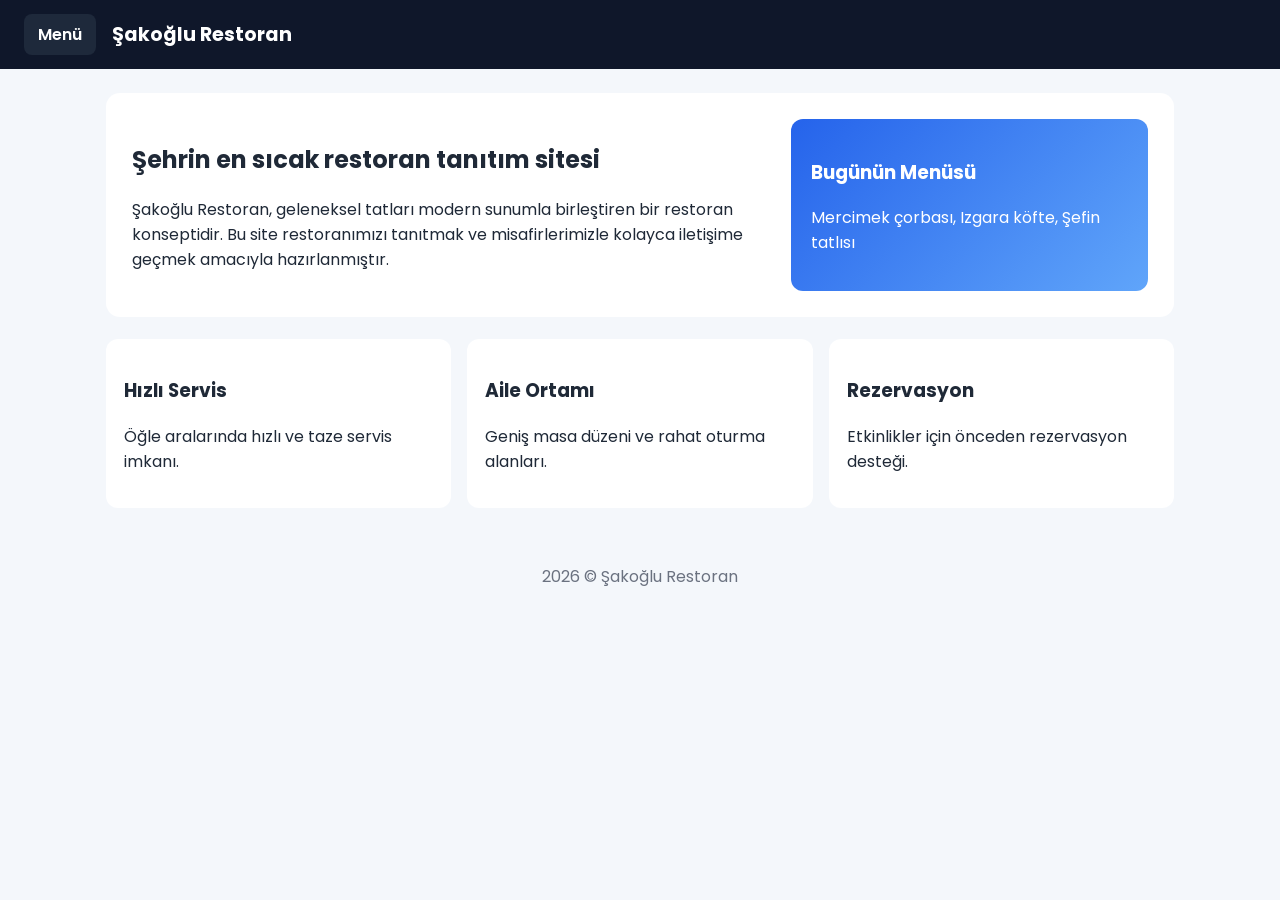
<file: index.html>
<!DOCTYPE html>
<html lang="tr">
<head>
  <meta charset="UTF-8" />
  <meta name="viewport" content="width=device-width, initial-scale=1.0" />
  <title>Şakoğlu Restoran | Ana Sayfa</title>
  <link rel="stylesheet" href="base.css" />
  <link rel="stylesheet" href="ana-sayfa.css" />
</head>
<body>
  <header class="topbar">
    <details class="menu">
      <summary>Menü</summary>
      <nav class="menu-links">
        <a class="active" href="index.html">Ana Sayfa</a>
        <a href="hizmetler.html">Hizmetler</a>
        <a href="galeri.html">Galeri</a>
        <a href="iletisim.html">İletişim</a>
      </nav>
    </details>
    <div class="logo">Şakoğlu Restoran</div>
  </header>

  <main>
    <section class="hero">
      <div class="hero-text">
        <h1>Şehrin en sıcak restoran tanıtım sitesi</h1>
        <p>
          Şakoğlu Restoran, geleneksel tatları modern sunumla birleştiren bir restoran
          konseptidir. Bu site restoranımızı tanıtmak ve misafirlerimizle kolayca
          iletişime geçmek amacıyla hazırlanmıştır.
        </p>
      </div>
      <aside class="hero-box">
        <h3>Bugünün Menüsü</h3>
        <p>Mercimek çorbası, Izgara köfte, Şefin tatlısı</p>
      </aside>
    </section>

    <section class="services">
      <article class="card">
        <h3>Hızlı Servis</h3>
        <p>Öğle aralarında hızlı ve taze servis imkanı.</p>
      </article>
      <article class="card">
        <h3>Aile Ortamı</h3>
        <p>Geniş masa düzeni ve rahat oturma alanları.</p>
      </article>
      <article class="card">
        <h3>Rezervasyon</h3>
        <p>Etkinlikler için önceden rezervasyon desteği.</p>
      </article>
    </section>
  </main>

  <footer>2026 © Şakoğlu Restoran</footer>
</body>
</html>
</file>
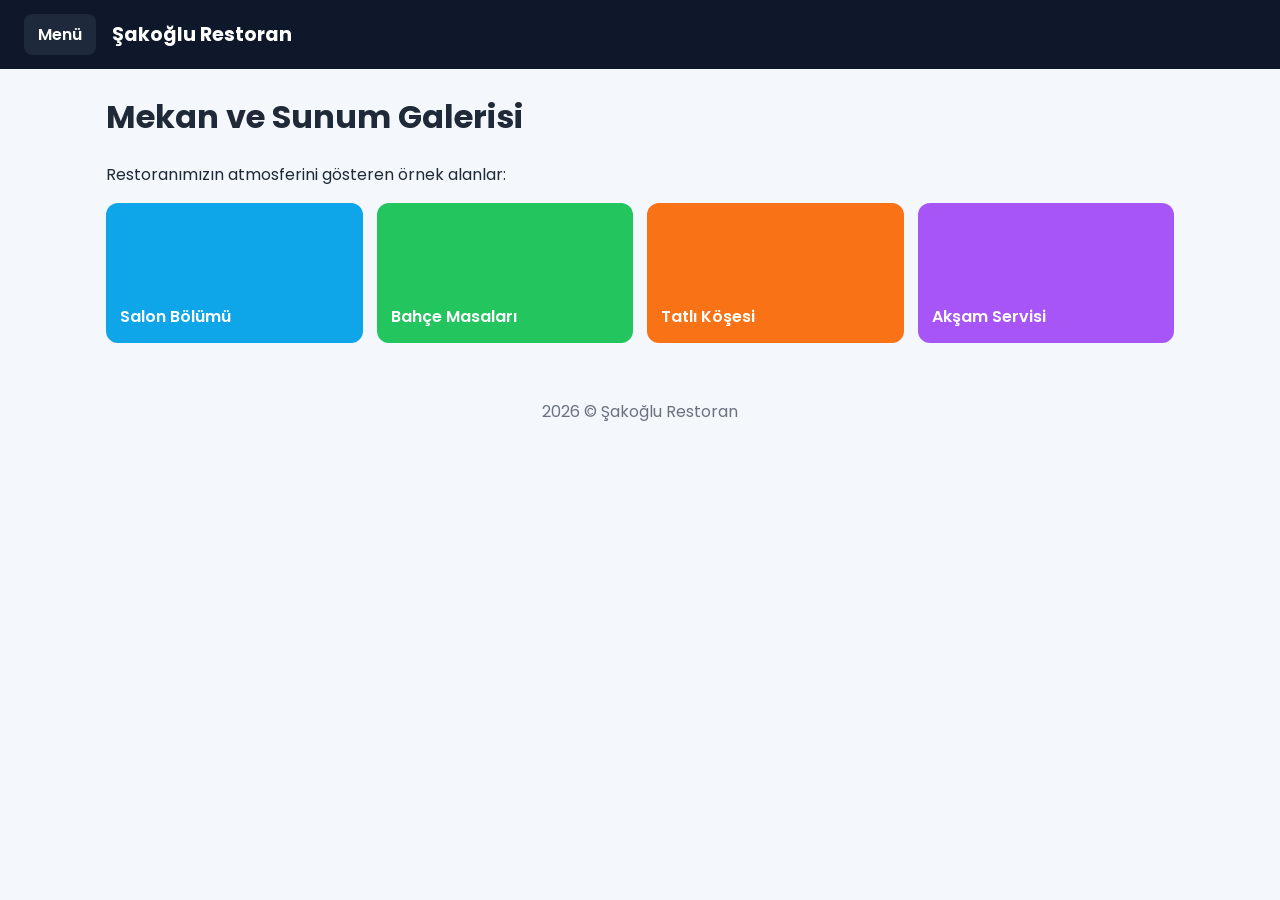
<file: galeri.html>
<!DOCTYPE html>
<html lang="tr">
<head>
  <meta charset="UTF-8" />
  <meta name="viewport" content="width=device-width, initial-scale=1.0" />
  <title>Şakoğlu Restoran | Galeri</title>
  <link rel="stylesheet" href="base.css" />
  <link rel="stylesheet" href="galeri.css" />
</head>
<body>
  <header class="topbar">
    <details class="menu">
      <summary>Menü</summary>
      <nav class="menu-links">
        <a href="index.html">Ana Sayfa</a>
        <a href="hizmetler.html">Hizmetler</a>
        <a class="active" href="galeri.html">Galeri</a>
        <a href="iletisim.html">İletişim</a>
      </nav>
    </details>
    <div class="logo">Şakoğlu Restoran</div>
  </header>

  <main>
    <h1>Mekan ve Sunum Galerisi</h1>
    <p>Restoranımızın atmosferini gösteren örnek alanlar:</p>

    <section class="gallery">
      <div class="gallery-item g1">Salon Bölümü</div>
      <div class="gallery-item g2">Bahçe Masaları</div>
      <div class="gallery-item g3">Tatlı Köşesi</div>
      <div class="gallery-item g4">Akşam Servisi</div>
    </section>
  </main>

  <footer>2026 © Şakoğlu Restoran</footer>
</body>
</html>
</file>
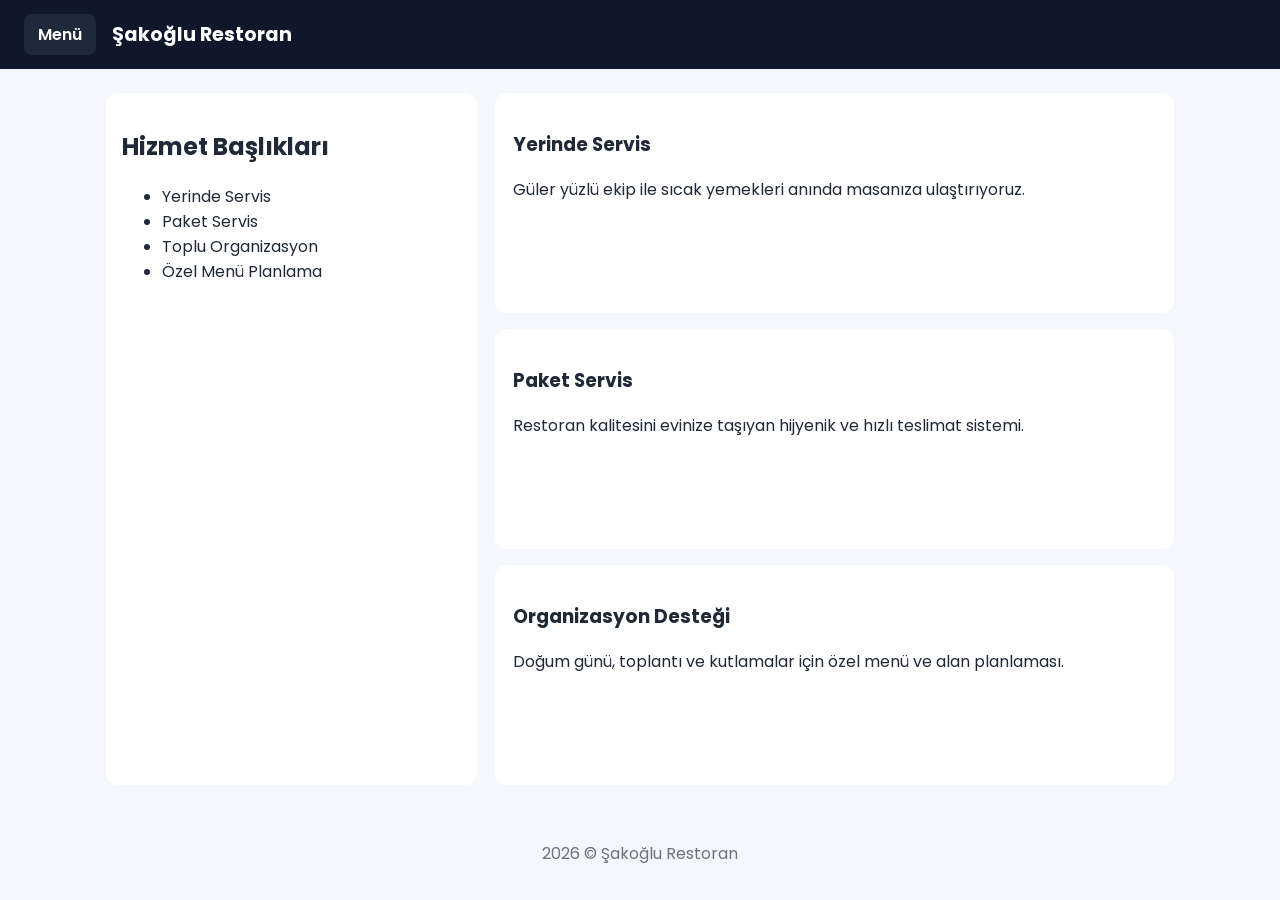
<file: hizmetler.html>
<!DOCTYPE html>
<html lang="tr">
<head>
  <meta charset="UTF-8" />
  <meta name="viewport" content="width=device-width, initial-scale=1.0" />
  <title>Şakoğlu Restoran | Hizmetler</title>
  <link rel="stylesheet" href="base.css" />
  <link rel="stylesheet" href="hizmetler.css" />
</head>
<body>
  <header class="topbar">
    <details class="menu">
      <summary>Menü</summary>
      <nav class="menu-links">
        <a href="index.html">Ana Sayfa</a>
        <a class="active" href="hizmetler.html">Hizmetler</a>
        <a href="galeri.html">Galeri</a>
        <a href="iletisim.html">İletişim</a>
      </nav>
    </details>
    <div class="logo">Şakoğlu Restoran</div>
  </header>

  <main>
    <section class="split-layout">
      <aside class="sidebar">
        <h2>Hizmet Başlıkları</h2>
        <ul>
          <li>Yerinde Servis</li>
          <li>Paket Servis</li>
          <li>Toplu Organizasyon</li>
          <li>Özel Menü Planlama</li>
        </ul>
      </aside>

      <section class="content">
        <article class="card">
          <h3>Yerinde Servis</h3>
          <p>
            Güler yüzlü ekip ile sıcak yemekleri anında masanıza ulaştırıyoruz.
          </p>
        </article>
        <article class="card">
          <h3>Paket Servis</h3>
          <p>
            Restoran kalitesini evinize taşıyan hijyenik ve hızlı teslimat sistemi.
          </p>
        </article>
        <article class="card">
          <h3>Organizasyon Desteği</h3>
          <p>
            Doğum günü, toplantı ve kutlamalar için özel menü ve alan planlaması.
          </p>
        </article>
      </section>
    </section>
  </main>

  <footer>2026 © Şakoğlu Restoran</footer>
</body>
</html>
</file>
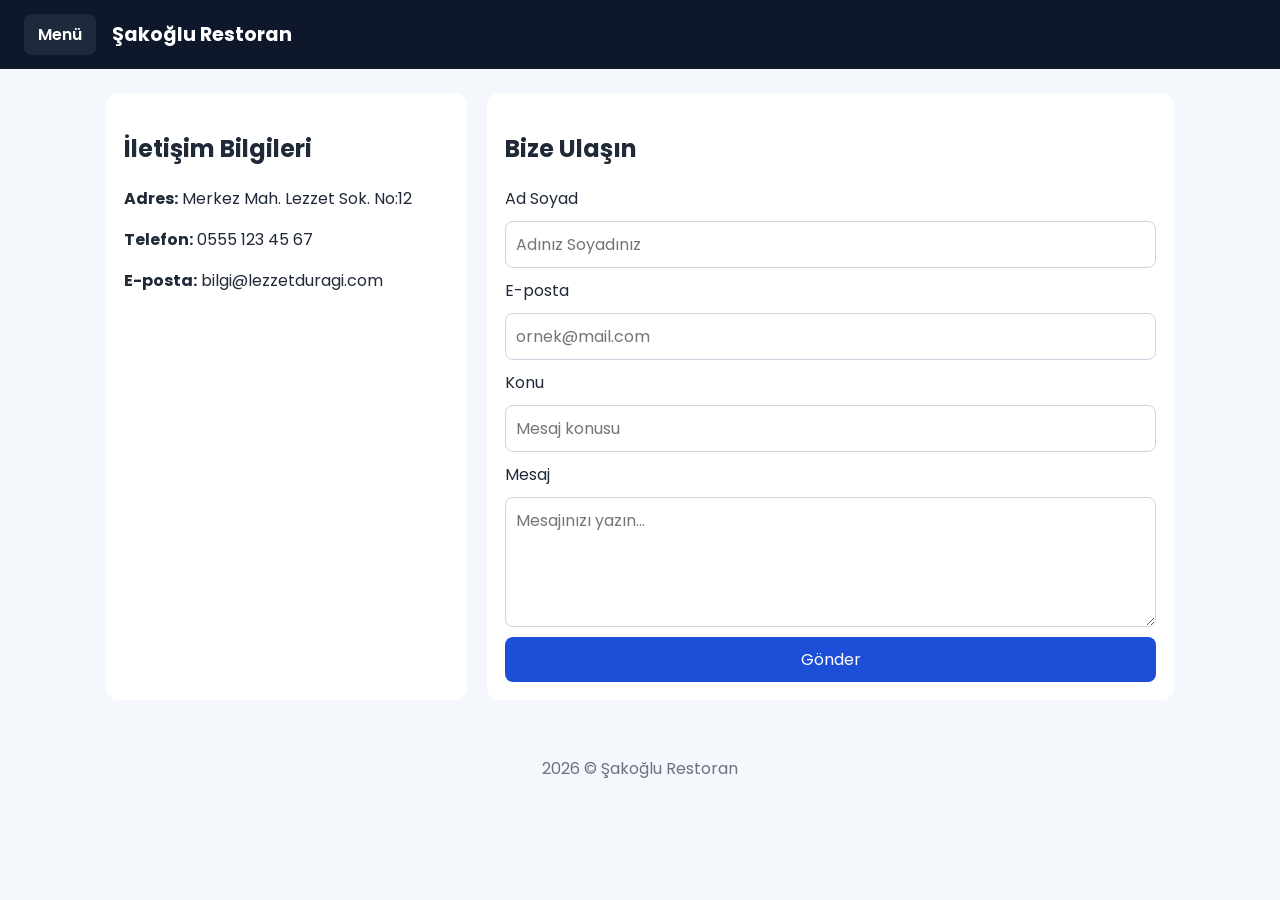
<file: iletisim.html>
<!DOCTYPE html>
<html lang="tr">
<head>
  <meta charset="UTF-8" />
  <meta name="viewport" content="width=device-width, initial-scale=1.0" />
  <title>Şakoğlu Restoran | İletişim</title>
  <link rel="stylesheet" href="base.css" />
  <link rel="stylesheet" href="iletisim.css" />
</head>
<body>
  <header class="topbar">
    <details class="menu">
      <summary>Menü</summary>
      <nav class="menu-links">
        <a href="index.html">Ana Sayfa</a>
        <a href="hizmetler.html">Hizmetler</a>
        <a href="galeri.html">Galeri</a>
        <a class="active" href="iletisim.html">İletişim</a>
      </nav>
    </details>
    <div class="logo">Şakoğlu Restoran</div>
  </header>

  <main>
    <section class="contact-wrap">
      <article class="contact-info">
        <h2>İletişim Bilgileri</h2>
        <p><strong>Adres:</strong> Merkez Mah. Lezzet Sok. No:12</p>
        <p><strong>Telefon:</strong> 0555 123 45 67</p>
        <p><strong>E-posta:</strong> bilgi@lezzetduragi.com</p>
      </article>

      <article class="contact-form">
        <h2>Bize Ulaşın</h2>
        <form>
          <label for="ad">Ad Soyad</label>
          <input id="ad" type="text" placeholder="Adınız Soyadınız" required />

          <label for="email">E-posta</label>
          <input id="email" type="email" placeholder="ornek@mail.com" required />

          <label for="konu">Konu</label>
          <input id="konu" type="text" placeholder="Mesaj konusu" required />

          <label for="mesaj">Mesaj</label>
          <textarea id="mesaj" placeholder="Mesajınızı yazın..." required></textarea>

          <button type="submit">Gönder</button>
        </form>
      </article>
    </section>
  </main>

  <footer>2026 © Şakoğlu Restoran</footer>
</body>
</html>
</file>
<file: base.css>
@import url('https://fonts.googleapis.com/css2?family=Poppins:wght@300;400;600;700&display=swap');

:root {
  --bg: #f4f7fb;
  --text: #1f2937;
  --primary: #1d4ed8;
  --card: #ffffff;
  --muted: #6b7280;
}

* {
  box-sizing: border-box;
}

body {
  margin: 0;
  font-family: 'Poppins', sans-serif;
  background: var(--bg);
  color: var(--text);
}

.topbar {
  background: #0f172a;
  color: #fff;
  display: flex;
  align-items: center;
  justify-content: flex-start;
  padding: 14px 24px;
  gap: 16px;
  flex-wrap: wrap;
}

.logo {
  font-size: 1.2rem;
  font-weight: 700;
}

.menu {
  position: relative;
}

.menu summary {
  list-style: none;
  cursor: pointer;
  background: #1e293b;
  color: #fff;
  padding: 8px 14px;
  border-radius: 8px;
  font-weight: 600;
}

.menu summary::-webkit-details-marker {
  display: none;
}

.menu-links {
  position: absolute;
  top: calc(100% + 8px);
  left: 0;
  min-width: 170px;
  background: #1e293b;
  border-radius: 10px;
  padding: 8px;
  display: flex;
  flex-direction: column;
  gap: 4px;
  z-index: 5;
}

.menu-links a {
  color: #fff;
  text-decoration: none;
  padding: 8px 10px;
  border-radius: 8px;
}

.menu-links a:hover,
.menu-links a.active {
  background: #334155;
}

main {
  max-width: 1100px;
  margin: 24px auto;
  padding: 0 16px 32px;
}

.card {
  flex: 1 1 220px;
  background: var(--card);
  border-radius: 12px;
  padding: 18px;
}

footer {
  margin-top: 24px;
  text-align: center;
  color: var(--muted);
}
</file>
<file: ana-sayfa.css>
.hero {
  display: flex;
  gap: 24px;
  align-items: center;
  background: var(--card);
  border-radius: 14px;
  padding: 26px;
}

.hero-text {
  flex: 2;
}

.hero-box {
  flex: 1;
  background: linear-gradient(135deg, #2563eb, #60a5fa);
  color: #fff;
  padding: 20px;
  border-radius: 12px;
}

.services {
  margin-top: 22px;
  display: flex;
  gap: 16px;
  flex-wrap: wrap;
}

@media (max-width: 850px) {
  .hero {
    flex-direction: column;
  }
}
</file>
<file: galeri.css>
.gallery {
  display: flex;
  gap: 14px;
  flex-wrap: wrap;
}

.gallery-item {
  flex: 1 1 240px;
  min-height: 140px;
  border-radius: 12px;
  padding: 14px;
  color: #fff;
  display: flex;
  align-items: end;
  font-weight: 600;
}

.g1 { background: #0ea5e9; }
.g2 { background: #22c55e; }
.g3 { background: #f97316; }
.g4 { background: #a855f7; }
</file>
<file: hizmetler.css>
.split-layout {
  display: flex;
  gap: 18px;
}

.sidebar {
  flex: 1;
  background: var(--card);
  border-radius: 12px;
  padding: 16px;
}

.content {
  flex: 2;
  display: flex;
  flex-direction: column;
  gap: 16px;
}

@media (max-width: 850px) {
  .split-layout {
    flex-direction: column;
  }
}
</file>
<file: iletisim.css>
.contact-wrap {
  display: flex;
  gap: 20px;
  align-items: stretch;
}

.contact-info,
.contact-form {
  background: var(--card);
  border-radius: 12px;
  padding: 18px;
}

.contact-info { flex: 1; }
.contact-form { flex: 2; }

form {
  display: flex;
  flex-direction: column;
  gap: 10px;
}

input,
textarea,
button {
  font: inherit;
  padding: 10px;
  border-radius: 8px;
  border: 1px solid #cbd5e1;
}

textarea {
  min-height: 130px;
  resize: vertical;
}

button {
  border: none;
  background: var(--primary);
  color: #fff;
  cursor: pointer;
}

@media (max-width: 850px) {
  .contact-wrap {
    flex-direction: column;
  }
}
</file>
